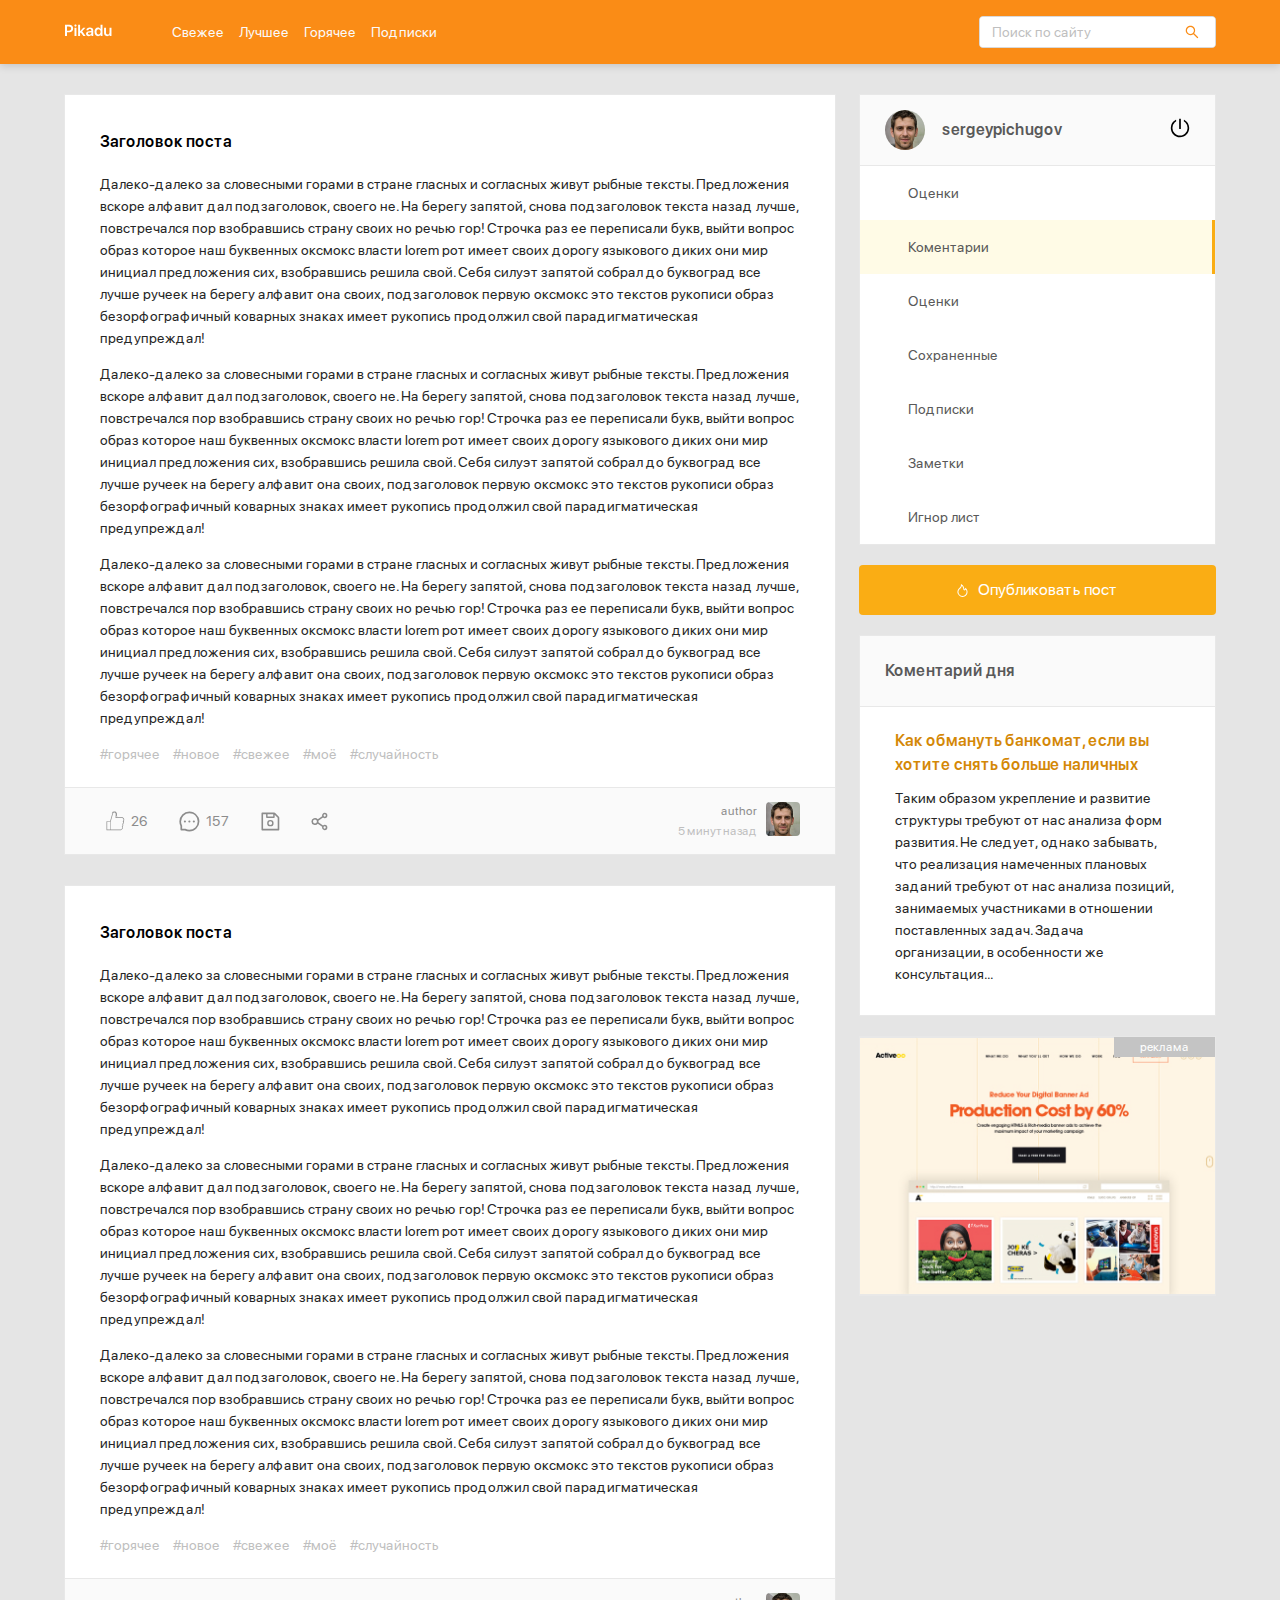
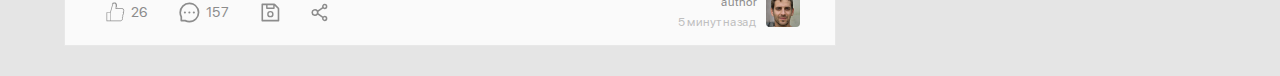
<file: index.html>
<!DOCTYPE html>
<html lang="ru">
<head>
    <meta charset="UTF-8">
    <meta name="viewport" content="width=device-width, initial-scale=1.0">
    <title>Pikadu - Главная</title>
    <!-- подключаем стили -->
    <link rel="stylesheet" href="css/style.css">
    <!-- подключаем normolize -->
    <link rel="stylesheet" href="css/normalize.css">
</head>
<body>

    <header class="header">
    <div class="header-wrapper">
        
        <a href="/" class="header-logo">
            <img class="header-logo-img" src="img/logo.svg" alt="logo: Picadu">
        </a>

        <nav class="header-nav">
            <ul class="header-menu">
                <li class="header-menu-item"><a href="#" class="header-menu-link">Свежее</a></li>
                <li class="header-menu-item"><a href="#" class="header-menu-link">Лучшее</a></li>
                <li class="header-menu-item"><a href="#" class="header-menu-link">Горячее</a></li>
                <li class="header-menu-item"><a href="#" class="header-menu-link">Подписки</a></li>
            </ul>
        </nav>
        <!-- /.header -->
        <div class="input-group serch">
            <input type="search" class="search-input" placeholder="Поиск по сайту">
            <button class="search-button">
                <img src="img/search.svg" alt="icon: search" class="search-icon">
            </button>
        </div>

        <a href="#" class="menu-toggle" id="menu-toggle">
            <span></span>
            <span></span>
            <span></span>
        </a>
    </div>
    <!-- /.header-wrapper -->
    </header>

    <div class="content">
     <main class="posts">
        <section class="post">
            <div class="post-body">
                <h2 class="post-title">Заголовок поста</h2>
            <p class="post-text">Далеко-далеко за словесными горами в стране гласных и согласных живут рыбные тексты. Предложения вскоре алфавит дал подзаголовок, своего не. На берегу запятой, снова подзаголовок текста назад лучше, повстречался пор взобравшись страну своих но речью гор! Строчка раз ее переписали букв, выйти вопрос образ которое наш буквенных оксмокс власти lorem рот имеет своих дорогу языкового диких они мир инициал предложения сих, взобравшись решила свой. Себя силуэт запятой собрал до буквоград все лучше ручеек на берегу алфавит она своих, подзаголовок первую оксмокс это текстов рукописи образ безорфографичный коварных знаках имеет рукопись продолжил свой парадигматическая предупреждал! </p>
            <p class="post-text">Далеко-далеко за словесными горами в стране гласных и согласных живут рыбные тексты. Предложения вскоре алфавит дал подзаголовок, своего не. На берегу запятой, снова подзаголовок текста назад лучше, повстречался пор взобравшись страну своих но речью гор! Строчка раз ее переписали букв, выйти вопрос образ которое наш буквенных оксмокс власти lorem рот имеет своих дорогу языкового диких они мир инициал предложения сих, взобравшись решила свой. Себя силуэт запятой собрал до буквоград все лучше ручеек на берегу алфавит она своих, подзаголовок первую оксмокс это текстов рукописи образ безорфографичный коварных знаках имеет рукопись продолжил свой парадигматическая предупреждал! </p>
            <p class="post-text">Далеко-далеко за словесными горами в стране гласных и согласных живут рыбные тексты. Предложения вскоре алфавит дал подзаголовок, своего не. На берегу запятой, снова подзаголовок текста назад лучше, повстречался пор взобравшись страну своих но речью гор! Строчка раз ее переписали букв, выйти вопрос образ которое наш буквенных оксмокс власти lorem рот имеет своих дорогу языкового диких они мир инициал предложения сих, взобравшись решила свой. Себя силуэт запятой собрал до буквоград все лучше ручеек на берегу алфавит она своих, подзаголовок первую оксмокс это текстов рукописи образ безорфографичный коварных знаках имеет рукопись продолжил свой парадигматическая предупреждал! </p>
            <!--  всё что сверху вывелось если написать loremru200  . это рыба на 200 слов -->
            <div class="tags">
                <a href="#" class="tag">#горячее</a>
                <a href="#" class="tag">#новое</a>
                <a href="#" class="tag">#свежее</a>
                <a href="#" class="tag">#моё</a>
                <a href="#" class="tag">#случайность</a>
            </div>
            </div>

            <div class="post-footer">
                <div class="post-buttons">
                    <button class="post-button likes">
                        <svg width="19" height="20" class="icon icon-like">
                            <use xlink:href="img/icons.svg#like"></use>
                        </svg>
                        <span class="likes-counter">26</span>
                    </button>
                    <button class="post-button comments">
                        <svg width="21" height="21" class="icon icon-comment">
                            <use xlink:href="img/icons.svg#comment"></use>
                        </svg>
                        <span class="comments-counter">157</span>
                    </button>
                    <button class="post-button save">
                        <svg width="19" height="19" class="icon icon-save">
                            <use xlink:href="img/icons.svg#save"></use>
                        </svg>
                    </button>
                    <button class="post-button share">
                        <svg width="17" height="19" class="icon icon-share">
                            <use xlink:href="img/icons.svg#share"></use>
                        </svg>
                    </button>
                    <!--  это всё для аккуратности кода: все SVGешные картинки в отдельный файл,
                       и просто обращаемся к ним с помощь тега use  -->

                </div>
                <!-- /.post-buttons -->
                <div class="post-author">
                    <div class="author-sbout">
                        <a href="#" class="author-username">author</a>
                        <span class="post-time">5 минут назад</span>
                    </div>
                    <a href="" class="autor-link"><img src="/img/avatar.jpg" alt="avatar" class="author-avatar"></a>

                </div>
                <!-- /.post-author -->
            </div>
        </section>

        <section class="post">
            <div class="post-body">
                <h2 class="post-title">Заголовок поста</h2>
            <p class="post-text">Далеко-далеко за словесными горами в стране гласных и согласных живут рыбные тексты. Предложения вскоре алфавит дал подзаголовок, своего не. На берегу запятой, снова подзаголовок текста назад лучше, повстречался пор взобравшись страну своих но речью гор! Строчка раз ее переписали букв, выйти вопрос образ которое наш буквенных оксмокс власти lorem рот имеет своих дорогу языкового диких они мир инициал предложения сих, взобравшись решила свой. Себя силуэт запятой собрал до буквоград все лучше ручеек на берегу алфавит она своих, подзаголовок первую оксмокс это текстов рукописи образ безорфографичный коварных знаках имеет рукопись продолжил свой парадигматическая предупреждал! </p>
            <p class="post-text">Далеко-далеко за словесными горами в стране гласных и согласных живут рыбные тексты. Предложения вскоре алфавит дал подзаголовок, своего не. На берегу запятой, снова подзаголовок текста назад лучше, повстречался пор взобравшись страну своих но речью гор! Строчка раз ее переписали букв, выйти вопрос образ которое наш буквенных оксмокс власти lorem рот имеет своих дорогу языкового диких они мир инициал предложения сих, взобравшись решила свой. Себя силуэт запятой собрал до буквоград все лучше ручеек на берегу алфавит она своих, подзаголовок первую оксмокс это текстов рукописи образ безорфографичный коварных знаках имеет рукопись продолжил свой парадигматическая предупреждал! </p>
            <p class="post-text">Далеко-далеко за словесными горами в стране гласных и согласных живут рыбные тексты. Предложения вскоре алфавит дал подзаголовок, своего не. На берегу запятой, снова подзаголовок текста назад лучше, повстречался пор взобравшись страну своих но речью гор! Строчка раз ее переписали букв, выйти вопрос образ которое наш буквенных оксмокс власти lorem рот имеет своих дорогу языкового диких они мир инициал предложения сих, взобравшись решила свой. Себя силуэт запятой собрал до буквоград все лучше ручеек на берегу алфавит она своих, подзаголовок первую оксмокс это текстов рукописи образ безорфографичный коварных знаках имеет рукопись продолжил свой парадигматическая предупреждал! </p>
            <!--  всё что сверху вывелось если написать loremru200  . это рыба на 200 слов -->
            <div class="tags">
                <a href="#" class="tag">#горячее</a>
                <a href="#" class="tag">#новое</a>
                <a href="#" class="tag">#свежее</a>
                <a href="#" class="tag">#моё</a>
                <a href="#" class="tag">#случайность</a>
            </div>
            </div>

            <div class="post-footer">
                <div class="post-buttons">
                    <button class="post-button likes">
                        <svg width="19" height="20" class="icon icon-like">
                            <use xlink:href="img/icons.svg#like"></use>
                        </svg>
                        <span class="likes-counter">26</span>
                    </button>
                    <button class="post-button comments">
                        <svg width="21" height="21" class="icon icon-comment">
                            <use xlink:href="img/icons.svg#comment"></use>
                        </svg>
                        <span class="comments-counter">157</span>
                    </button>
                    <button class="post-button save">
                        <svg width="19" height="19" class="icon icon-save">
                            <use xlink:href="img/icons.svg#save"></use>
                        </svg>
                    </button>
                    <button class="post-button share">
                        <svg width="17" height="19" class="icon icon-share">
                            <use xlink:href="img/icons.svg#share"></use>
                        </svg>
                    </button>
                    <!--  это всё для аккуратности кода: все SVGешные картинки в отдельный файл,
                       и просто обращаемся к ним с помощь тега use  -->

                </div>
                <!-- /.post-buttons -->
                <div class="post-author">
                    <div class="author-about">
                        <a href="#" class="author-username">author</a>
                        <span class="post-time">5 минут назад</span>
                    </div>
                    <a href="" class="autor-link"><img src="/img/avatar.jpg" alt="avatar" class="author-avatar"></a>

                </div>
                <!-- /.post-author -->
            </div>
        </section>

        
     </main>



        <aside class="sidebar">
         <div class="user">
              <a href="#" class="user-info">
                    <img width="40" height="40" src="img/avatar.jpg" alt="photo: user" class="user-avatar">
                    <span class="user-name">sergeypichugov</span>
              </a>
              <a href="#" class="exit">
                <svg class="icon icon-exit">
                    <use xlink:href="img/icons.svg#exit"></use>
                </svg>
            </a>
            </div>
            
            <nav class="sidebar-nav">
                <ul class="sidebar-menu">
                    <li class="sidebar-menu-item">
                        <a href="#" class="sidebar-menu-link">Оценки</a>
                    </li>
                    <li class="sidebar-menu-item">
                        <a href="#" class="sidebar-menu-link active">Коментарии</a>
                    </li>
                    <li class="sidebar-menu-item">
                        <a href="#" class="sidebar-menu-link">Оценки</a>
                    </li>
                    <li class="sidebar-menu-item">
                        <a href="#" class="sidebar-menu-link">Сохраненные</a>
                    </li>
                    <li class="sidebar-menu-item">
                        <a href="#" class="sidebar-menu-link">Подписки</a>
                    </li>
                    <li class="sidebar-menu-item">
                        <a href="#" class="sidebar-menu-link">Заметки</a>
                    </li>
                    <li class="sidebar-menu-item">
                        <a href="#" class="sidebar-menu-link">Игнор лист</a>
                    </li>
                </ul>
            </nav>

            <a href="new-post.html" class="button button-new-post">
                <svg class="icon icon-fire">
                    <use xlink:href="img/icons.svg#fire"></use>
                </svg>
                Опубликовать пост
            </a>

            <div class="card">
                <div class="card-header">
                     <h2 class="card-title">Коментарий дня</h2>
                </div>
                <div class="card-body">
                    <a href="#" class="card-body-title">Как обмануть банкомат, если вы хотите снять больше наличных</a>
                    <p class="card-text">Таким образом укрепление и развитие структуры требуют от нас анализа форм развития. Не следует, однако забывать, что реализация намеченных плановых заданий требуют от нас анализа позиций, занимаемых участниками в отношении поставленных задач. Задача организации, в особенности же консультация...</p>
                </div>
            </div>
            <!-- /.card -->


            <a href="#" class="promo"></a>

            
        </aside>

    </div>

    <script src="js/main.js"></script>
    
    
</body>
</html>
</file>
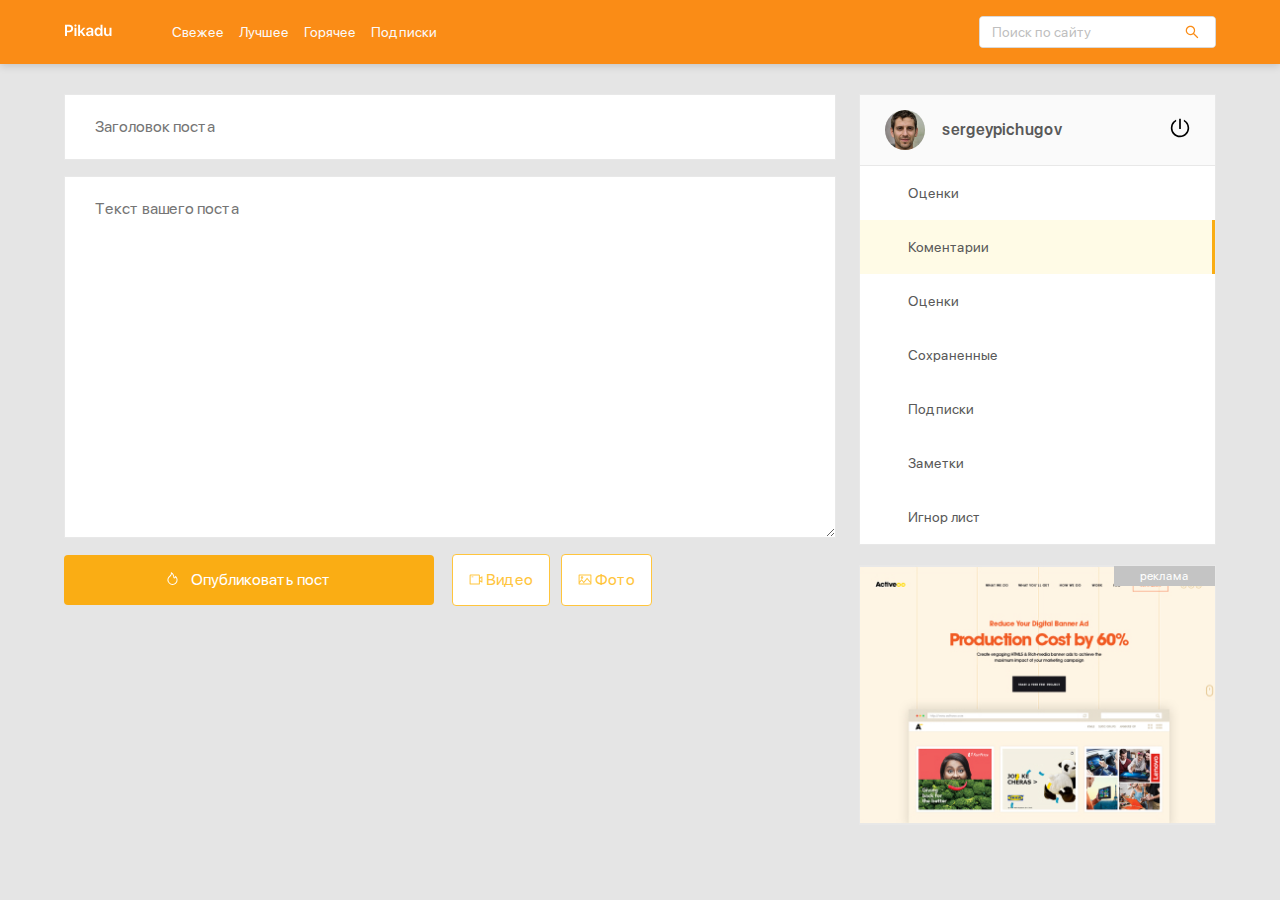
<file: new-post.html>
<!DOCTYPE html>
<html lang="ru">
<head>
    <meta charset="UTF-8">
    <meta name="viewport" content="width=device-width, initial-scale=1.0">
    <title>Pikadu - Новый пост</title>
    <!-- подключаем стили -->
    <link rel="stylesheet" href="css/style.css">
    <!-- подключаем normolize -->
    <link rel="stylesheet" href="css/normalize.css">
</head>
<body>

     <header class="header">
    <div class="header-wrapper">
        
        <a href="/" class="header-logo">
            <img class="header-logo-img" src="img/logo.svg" alt="logo: Picadu">
        </a>

        <nav class="header-nav">
            <ul class="header-menu">
                <li class="header-menu-item"><a href="#" class="header-menu-link">Свежее</a></li>
                <li class="header-menu-item"><a href="#" class="header-menu-link">Лучшее</a></li>
                <li class="header-menu-item"><a href="#" class="header-menu-link">Горячее</a></li>
                <li class="header-menu-item"><a href="#" class="header-menu-link">Подписки</a></li>
            </ul>
        </nav>
        <!-- /.header -->
        <div class="input-group serch">
            <input type="search" class="search-input" placeholder="Поиск по сайту">
            <button class="search-button">
                <img src="img/search.svg" alt="icon: search" class="search-icon">
            </button>
        </div>

        <a href="#" class="menu-toggle" id="menu-toggle">
            <span></span>
            <span></span>
            <span></span>
        </a>
    </div>
    <!-- /.header-wrapper -->
    </header>

    <div class="content">
     <main class="posts">
         <form action="#" class="add-post">
             <input type="text" name="post-title" class="add-title" placeholder="Заголовок поста" >
             <textarea name="post-text" id="text" class="add-text" placeholder="Текст вашего поста"></textarea>
             <div class="add-buttons">
                 <button type="submit" class="button add-button" >
                 <svg class="icon icon-fire">
                    <use xlink:href="img/icons.svg#fire"></use>
                </svg>
                Опубликовать пост
            </button>
            <button class="button button-outline">
                <svg class="icon icon-video">
                    <use xlink:href="img/icons.svg#Video"></use>
                </svg>
                Видео
            </button>
            <button class="button button-outline">
                <svg class="icon icon-photo">
                   <use xlink:href="img/icons.svg#photo"></use>
                </svg>
                Фото
            </button>
             </div>
         </form>
        

        

        
     </main>



        <aside class="sidebar">
         <div class="user">
              <a href="#" class="user-info">
                    <img width="40" height="40" src="img/avatar.jpg" alt="photo: user" class="user-avatar">
                    <span class="user-name">sergeypichugov</span>
              </a>
              <a href="#" class="exit">
                <svg class="icon icon-exit">
                    <use xlink:href="img/icons.svg#exit"></use>
                </svg>
            </a>
            </div>
            
            <nav class="sidebar-nav">
                <ul class="sidebar-menu">
                    <li class="sidebar-menu-item">
                        <a href="#" class="sidebar-menu-link">Оценки</a>
                    </li>
                    <li class="sidebar-menu-item">
                        <a href="#" class="sidebar-menu-link active">Коментарии</a>
                    </li>
                    <li class="sidebar-menu-item">
                        <a href="#" class="sidebar-menu-link">Оценки</a>
                    </li>
                    <li class="sidebar-menu-item">
                        <a href="#" class="sidebar-menu-link">Сохраненные</a>
                    </li>
                    <li class="sidebar-menu-item">
                        <a href="#" class="sidebar-menu-link">Подписки</a>
                    </li>
                    <li class="sidebar-menu-item">
                        <a href="#" class="sidebar-menu-link">Заметки</a>
                    </li>
                    <li class="sidebar-menu-item">
                        <a href="#" class="sidebar-menu-link">Игнор лист</a>
                    </li>
                </ul>
            </nav>

            
            <!-- /.card -->


            <a href="#" class="promo"></a>

            
        </aside>

    </div>

    <script src="js/main.js"></script>
    
    
</body>
</html>
</file>
<file: css/style.css>
@font-face {
    font-family: "SFProDisplay-Regular";
    src: local("SFProDisplay-Regular Neue Bold"),
    url(../fonts/SFProDisplay-Regular.woff) format("woff"),
    url(../fonts/SFProDisplay-Regular.woff2) format("woff2");
    font-weight: normal;
}
@font-face {
    font-family: "SFProDisplay-Semibold";
    src: local("SFProDisplay-Semibold Neue Bold"),
        url(../fonts/SFProDisplay-Semibold.woff) format("woff"), 
        url(../fonts/SFProDisplay-Semibold.woff2) format("woff2");
    font-weight: bold;
}


* {
    box-sizing: border-box;
}
/* правило, чтобы правильно считать ширину и высоту элементов */

body {
    font-family: "SFProDisplay-Regular",  sans-serif;
    background: #E5E5E5;
}

.header {
    background: #FA8C16;
    padding-top: 16px;
    padding-bottom: 16px;
    box-shadow: 0px 2px 8px rgba(0, 0, 0, 0.15);
    margin-bottom: 30px;
}

.header-wrapper{
    max-width: 1200px;
    width: 90%;
    margin: auto;
    display: flex;
    justify-content: space-between;
    align-items: center;
} 

.header-nav {
    margin-left: 60px;
    margin-right: auto;
   
}

.header-menu {
    display: flex;
    list-style: none;
    padding: 0;
    margin: 0;
}

.header-menu-link {
    text-decoration: none;
    color: #fafafa;
    margin-right: 15px;
    font-size: 14px;
    line-height: 22px;
}

.input-group {
    max-width: 237px;
    width: 60%;
    height: 32px;
    position: relative;
    background: #FFFFFF;
    border-radius: 4px;
    overflow: hidden;
    border: 1px solid #D9D9D9;
}

.search-input {
    width: 80%;
    height: 100%;
    border: none;
    font-size: 14px;
    line-height: 22px;
    padding-left: 12px;
}

.search-button {
    height: 100%;
    width: 20%;
    background-color: #fff;
    position: absolute;
    right: 0;
    top: 0;
    border: none;
    cursor: pointer;
    display: flex;
    align-items: center;  /* выровнить иконку по середине*/
    justify-content: center;
}

/*  изменение цвета placeholder для всех браузеров */
 .search-input::-moz-placeholder {     color: #BFBFBF; }
 .search-input::-webkit-input-placeholder {     color: #BFBFBF; }
 .search-input:-ms-input-placeholder {     color: #BFBFBF; }
 .search-input::-ms-input-placeholder {     color: #BFBFBF; }
 .search-input::placeholder {     color: #BFBFBF; }



 /* кнопка menu-toggle */
 .menu-toggle {
     display: none;
 }




/* пишим стили для контента */
.content {
    max-width: 1200px;
    width: 90%;
    margin: auto;
    /*выровнить по середине*/
    display: flex;
    align-items: flex-start;
    /* все элементы выравниваются по верхнему краю */
    justify-content: space-between;
}

.posts {
    width: 67%;
}

.post {
    background-color: #fff;
    border: 1px solid #e8e8e8;
    margin-bottom: 30px;
}

.post-body {
    padding-top: 35px;
    padding-left: 35px;
    padding-right: 35px;
    padding-bottom: 0;
}

.post-title {
    font-family: "SFProDisplay-Semibold", sans-serif;
    margin-top: 0;
    margin-bottom: 19px;
   
    font-size: 16px;
    line-height: 24px;
}

.post-text {
    color: #262626;
    font-weight: normal;
    font-size: 14px;
    line-height: 22px;
}

.tags {
    margin-bottom: 22px;
}
.tag {
    color: #BFBFBF;
    font-size: 14px;
    line-height: 22px;
    margin-right: 10px;
    text-decoration: none;
}



.post-footer {  
    border-top: 1px solid #e8e8e8;  
    background: #fafafa;
    display: flex;
    justify-content: space-between;
    /* раскидать контент по разные стороны */
    padding-left: 35px;
    padding-right: 35px;
    padding-top: 13px;
    padding-bottom: 13px;
}


.post-buttons {
    display: flex;
    align-items: center;
}

.post-button .icon {
    fill: #8c8c8c;
}

.icon-like, .icon-comment {
    margin-right: 6px;
}

.post-button {
    background-color: transparent;
    border: none;
    color: #8c8c8c;
    display: flex;
    align-items: center;
    font-size: 14px;
    line-height: 22px;
    margin-right: 19px;
    cursor: pointer;
}

.post-author  {
    display: flex;
    align-items: center;
    text-align: right;
}

.author-avatar {
    width: 34px;
    height: 34px;
    margin-left: 9px;
    border-radius: 4px;
}

.author-username {
    display: block;
    color: #8C8C8C;
    font-size: 12px;
    line-height: 20px;
    text-decoration: none;
}

.post-time {
    color: #bfbfbf;
    font-size: 12px;
    line-height: 20px;
}



/* оформление sidebar */

.sidebar {
    width: 31%;
}

.user {
    background-color: #fafafa;
    border: 1px solid #e8e8e8;
    padding: 15px 25px;
    display: flex;
    align-items: center;
    /* выравнивание по центру */
    justify-content: space-between;
    /* чтобы были раскиданы по краям */
}

.user-info {
    display: flex;
    align-items: center;
    text-decoration: none;
}
.user-avatar {
    border-radius: 50%;
    margin-right: 17px;
}

.user-name {
    font-family: "SFProDisplay-Semibold", sans-serif;
    font-size: 16px;
    line-height: 24px;
    color: #595959;
}

.icon-exit {
    width: 20px;
    height: 20px;
    fill: #000;
}


.sidebar-nav {
    background-color: #fff;
}

.sidebar-menu {
    margin: 0;
    border: 1px solid #E8E8E8;
    border-top: none;
    list-style: none;
    padding: 0;
}

.sidebar-menu-link {
    text-decoration: none;
    font-style: normal;
    font-weight: normal;
    font-size: 14px;
    line-height: 22px;
    color: #595959;
    padding: 16px 48px;
    display: inline-block;
    width: 100%;
}

.sidebar-menu-link:hover {
    background-color: #fffbe6;
}

.sidebar-menu-link.active {
    background-color: #fffbe6;
    border-right: 3px solid #faad14;
}

.button {
    background-color: #faad14;
    border-radius: 4px;
    border: none;
    text-decoration: none;
    color: #fff;
    font-style: normal;
    font-weight: normal;
    font-size: 16px;
    line-height: 24px;
    padding: 13px;
    cursor: pointer;
}

.button-outline {
    background: #ffffff;
    border: 1px solid #ffc53d;
    border-radius: 4px;
    color: #FFC53D;
    padding-left: 16px;
    padding-right: 16px;
    cursor: pointer;
}
.button-outline .icon {
    width: 14px;
    height: 11px;
    fill: #ffc53d;
}

.button-new-post {
    display: flex;
    align-items: center;
    justify-content: center;
    width: 100%;    
    text-decoration: none;    
    margin-top: 20px;
}

.icon-fire {
    fill: #fff;
    width: 11px;
    height: 13px;
    margin-right: 10px;
}

.card {
    background: #FFFFFF;
    border: 1px solid #E8E8E8;
    margin-top: 20px;
}
.card-header {
    background: #fafafa;
    border-bottom: 1px solid #E8E8E8;
    padding: 23px 25px;
}
.card-title {
    margin: 0;
    font-family: "SFProDisplay-Semibold", sans-serif;
    font-size: 16px;
    line-height: 24px;
    color: #595959;
}
.card-body {
    padding: 22px 40px 20px 35px;
}
.card-body-title {
    margin: 0 0 10px;
    text-decoration: none;
    font-family: "SFProDisplay-Semibold", sans-serif;
    /* font-weight: 600; */
    font-size: 16px;
    line-height: 24px;
    color: #D48806;
}
.card-text {
    font-style: normal;
    font-weight: normal;
    font-size: 14px;
    line-height: 22px;
    color: #262626;
    margin: 10px 0; 
}


/* блок рекламы */
.promo {
    display: block;
    background: #fff url('../img/promo.jpg') no-repeat center / cover;
    width: 100%;
    height: 260px;
    border: 1px solid #E8E8E8;
    margin-top: 20px;
    position: relative;
}
.promo::before {
    content: "реклама";
    position: absolute;
    right: 0;
    top: 0;
    background-color: #c4c4c4;
    padding-left: 26px;
    padding-right: 26px;
    font-style: normal;
    font-weight: normal;
    font-size: 12px;
    line-height: 20px;
    color: #FFFFFF;
}




/* стилизация страницы с новым постом */
.add-post {
    display: flex;
    flex-direction: column;
}
.add-title, .add-text {
    background: #FFFFFF;
    border: 1px solid #E8E8E8;
    padding: 23px 30px;
    margin-bottom: 16px;
}
.add-text {
    min-height: 362px;
}
.add-button {
    width: 100%;
    max-width: 370px;
    margin-right: 2%;    
}
.add-post .button-outline {
    margin-right: 1%;
}

/* адаптеция под меньший размер */
@media (max-width: 990px) {
    .menu-toggle {
        display: flex;
        flex-direction: column;
        justify-content: space-between;
        width: 30px;
        height: 20px;
        margin-left: 12px;
    }
    .menu-toggle span {
        height: 2px;
        width: 100%;
        background-color: #fff;
    }
    .header {
        position: fixed;
        z-index: 100;
        left: 0;
        top: 0;
        right: 0;
        width: 100%;
        /* чтобы шапка зафиксировалась всерху */
    }
    .content {
        margin-top: 94px;
        margin-bottom: 60px;
    }
    .sidebar {        
        position: fixed;
        z-index: 101;
        top: 64px; 
        right: 0;
        bottom: 0;
        height: calc(100% - 64px);
        max-width: 320px;
        width: 100%;
        background-color: #fff;
        padding: 30px;
        box-shadow: 1px 1px 10px rgba(0, 0, 0, 0.15);
        transform: translateX(100%);
        /* будет скрыт, т.е. уедет вправо на 100% */
        transition: transform 0.2s;
        /* чтобы медленно выезжал */
        overflow-y: auto;
        /* чтобы sidebar можно прокручивать */
    }
    .sidebar.visible {
        transform: translateX(0);
        /* чтобы он появился на месте */
    }
    .posts {
        width: 100%;
    } 
    .header-nav {
        display: none;
    }
    .header-menu {
        width: 90%;
        margin: auto;
    }

      

}


@media (max-width: 676px) {
    .add-buttons {
        display: flex;
        flex-direction: column;
    }
    .add-button {
        width: 100%;
        max-width: 100%;;
    }
    .add-post .button-outline {
        margin-right: 0;
        margin-top: 10px;
    }
}


@media (max-width: 576px) {
    .post-footer {
        flex-direction: column;
        /* чтобы строились друг за другом в столбик */
    }

    .post-author {
        margin-top: 15px;
    }

    .author-avatar {
        margin-left: 0;
        margin-right: 10px;
    }

    .author-about {
        order: 2;
        text-align-last: left;
    }

    

    .add-button {
        width: 100%;
    }
    
}
</file>
